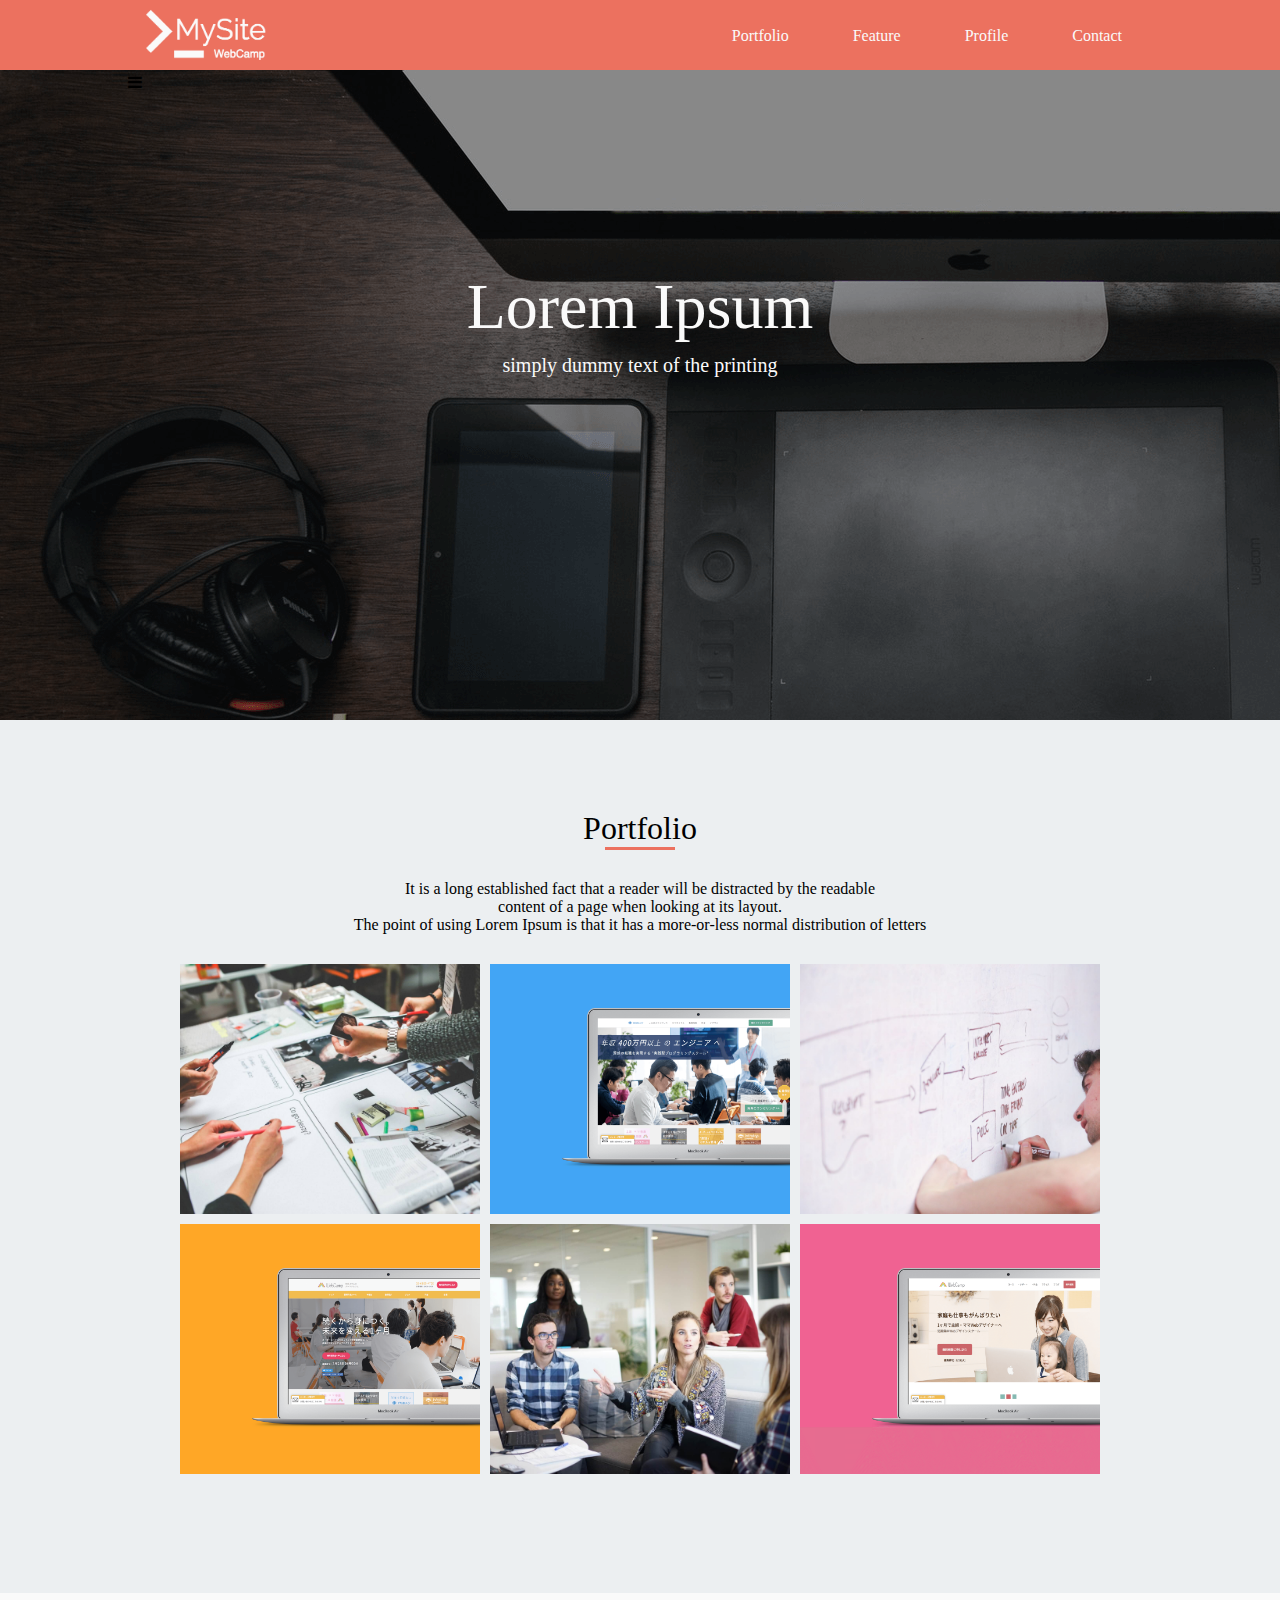
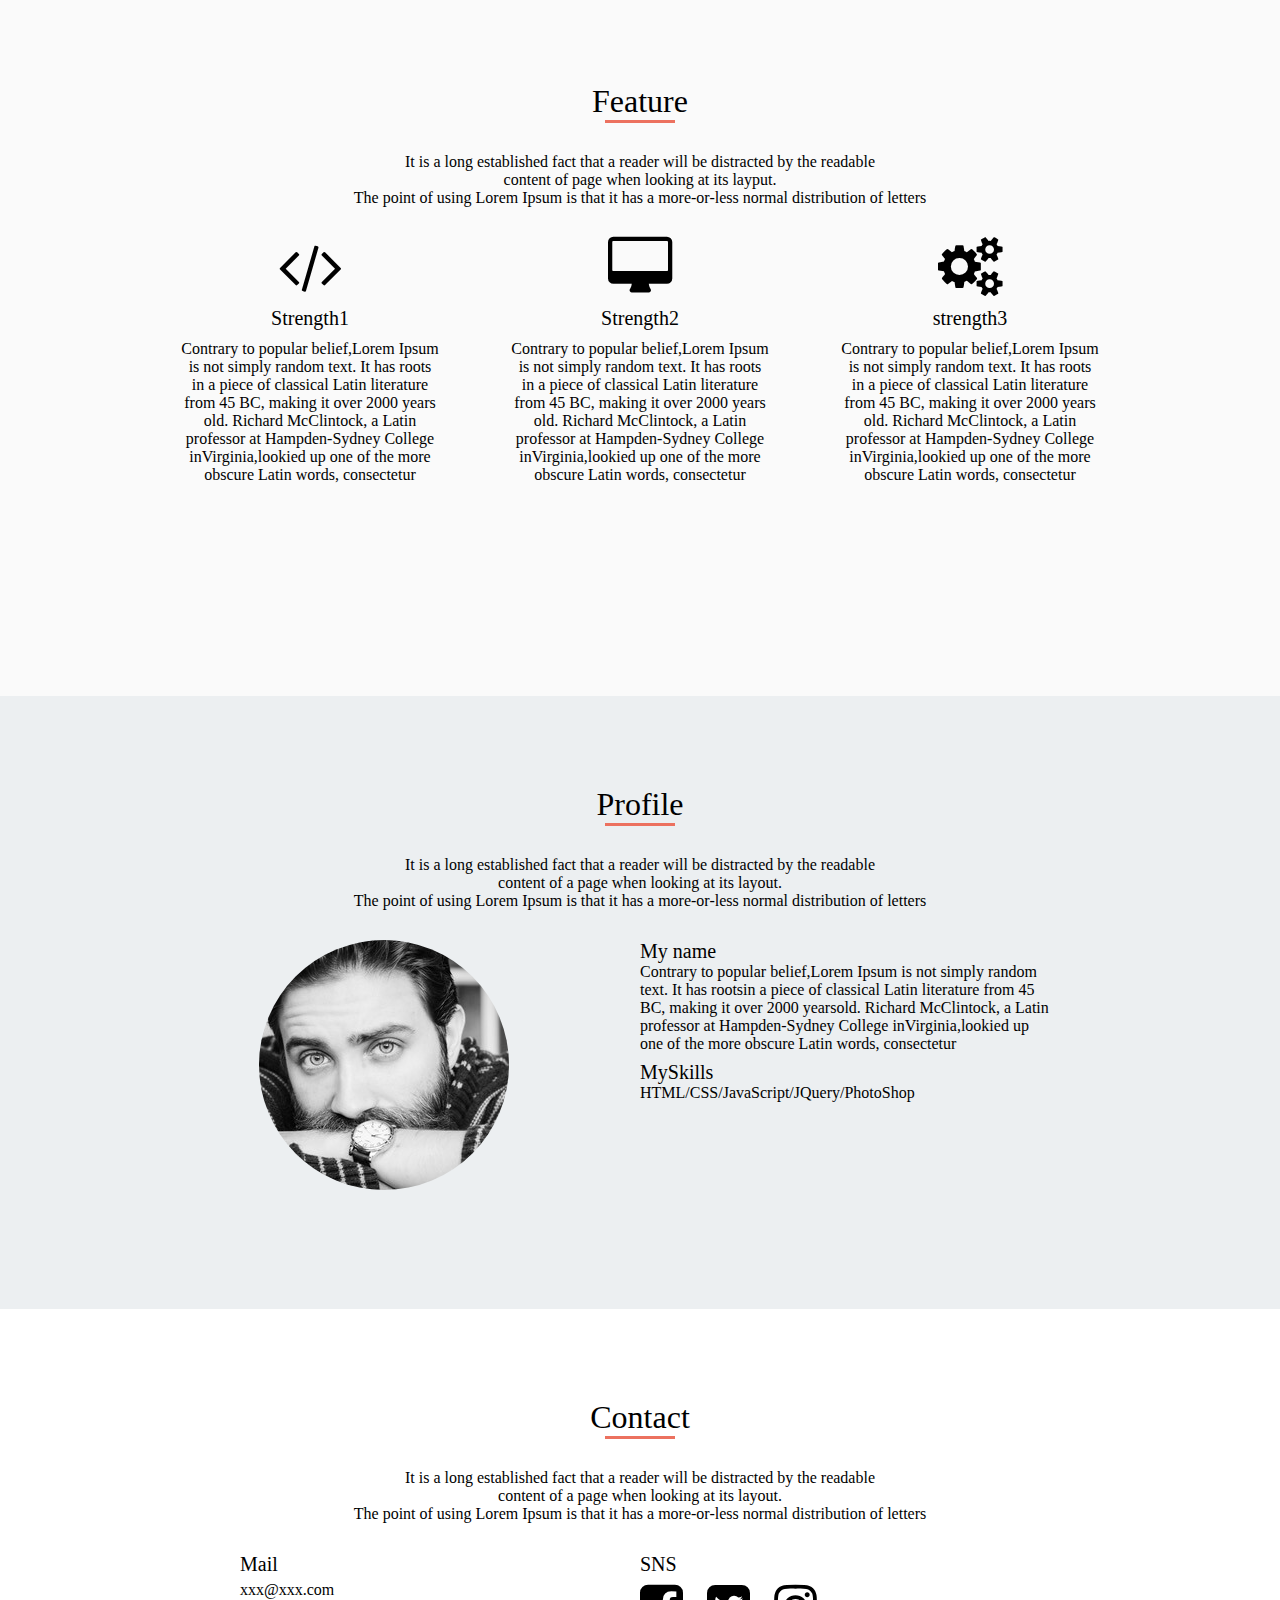
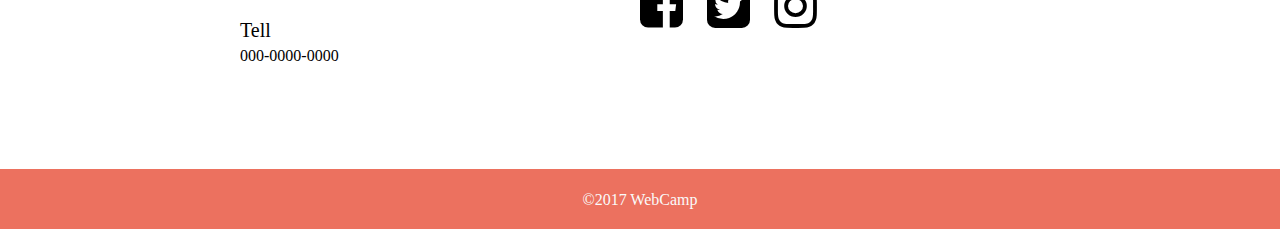
<file: My site/Mysite.html>
<!DOCTYPE HTML>
<html>
<head>
    <meta charset="UTF-8">
    <meta name="viewport" content="width=device-width,initial-scale=1.0">
    <title>My site</title>
    <link rel="stylesheet" href="https://maxcdn.bootstrapcdn.com/font-awesome/4.7.0/css/font-awesome.min.css">
    <link rel="stylesheet" href="Mysite.css">
</head>
<body>
  <header>
    <nav>
      <img calss="nav-logo" src="img/logo.png" height="70px">
  	  <ul class="nav-list">
  	   <li class="nav-list-item">Portfolio</li>
  	   <li class="nav-list-item">Feature</li>
  	   <li class="nav-list-item">Profile</li>
  	   <li class="nav-list-item">Contact</li>
  	  </ul>
      <div class="hamberger">
        <i class="fa fa-bars"></i>
      </div>
     </nav>
  </header>
  
  <main>

  	<div class="main-visual">
     <div class="main-visual-content">
      <p class="loremipsum">Lorem Ipsum</p>
      <p class="main-visual-text">
        simply dummy text of the printing
      </p>
     </div>
    </div>

  	<div class="portfolio">
      <div class="contents-title">Portfolio</div>
      <div class="border-bottom"></div> 
      <p class="contents-text">
        It is a long established fact that a reader will be distracted by the readable<br>
        content of a page when looking at its layout.<br>
        The point of using Lorem Ipsum is that it has a more-or-less normal distribution of letters
      </p>
      <div class="portfolio-image-box">
        <div class="portfolio-image"></div>
        <div class="portfolio-image"></div>
        <div class="portfolio-image"></div>
        <div class="portfolio-image"></div>
        <div class="portfolio-image"></div>
        <div class="portfolio-image"></div>
      </div>
    </div>

  	<div class="feature">
      <p class="contents-title">Feature</p>
      <div class="border-bottom"></div>
      <p class="contents-text">
        It is a long established fact that a reader will be distracted by the readable<br>
        content of page when looking at its layput.<br>
        The point of using Lorem Ipsum is that it has a more-or-less normal distribution of letters
      </p>
      <div class="strength-box">
       <div class="strength1">
         <div class="icon">
           <i class="fa fa-code"></i>
         </div>
         <p class="strength-title">Strength1</p>
         <p class="strength-text">
           Contrary to popular belief,Lorem Ipsum<br>
           is not simply random text. It has roots<br>
           in a piece of classical Latin literature<br>
           from 45 BC, making it over 2000 years<br>
           old. Richard McClintock, a Latin<br>
           professor at Hampden-Sydney College<br>
           inVirginia,lookied up one of the more<br>
           obscure Latin words, consectetur
         </p>
       </div>
       <div class="strength2">
         <div class="icon">
           <i class="fa fa-desktop"></i>
         </div>
         <p class="strength-title">Strength2</p>
         <p class="strength-text">
           Contrary to popular belief,Lorem Ipsum<br>
           is not simply random text. It has roots<br>
           in a piece of classical Latin literature<br>
           from 45 BC, making it over 2000 years<br>
           old. Richard McClintock, a Latin<br>
           professor at Hampden-Sydney College<br>
           inVirginia,lookied up one of the more<br>
           obscure Latin words, consectetur
         </p>
       </div>
       <div class="strength3">
         <div class="icon">
           <i class="fa fa-cogs"></i>
         </div>
         <p class="strength-title">strength3</p>
         <p class="strength-text">
           Contrary to popular belief,Lorem Ipsum<br>
           is not simply random text. It has roots<br>
           in a piece of classical Latin literature<br>
           from 45 BC, making it over 2000 years<br>
           old. Richard McClintock, a Latin<br>
           professor at Hampden-Sydney College<br>
           inVirginia,lookied up one of the more<br>
           obscure Latin words, consectetur
         </p>
       </div>
      </div>
    </div>
  	<div class="profile">
      <p class="profile-title">Profile</p>
      <div class="border-bottom"></div>
      <p class="contents-text">
        It is a long established fact that a reader will be distracted by the readable<br>
        content of a page when looking at its layout.<br>
        The point of using Lorem Ipsum is that it has a more-or-less normal distribution of letters
      </p>
      <div class="profile-box">
       <div class="profile-box1">
         <img class="photo" src="img/my-icon.jpg" width="250px" height="250px">
       </div>
       <div class="profile-box2">
          <p class="myname">My name</p>
          <p class="myname-text">
           Contrary to popular belief,Lorem Ipsum is not simply random<br>
           text. It has rootsin a piece of classical Latin literature from 45<br>
           BC, making it over 2000 yearsold. Richard McClintock, a Latin<br>
           professor at Hampden-Sydney College inVirginia,lookied up<br> 
           one of the more obscure Latin words, consectetur
          </p>
          <p class="myskills">MySkills</p>
          <p class="myskills-text">HTML/CSS/JavaScript/JQuery/PhotoShop</p>
       </div>
      </div>
    </div>
     </p>
    <div class="contact">
      <p class="contents-title">Contact</p>
      <div class="border-bottom"></div>
      <p class="contents-text">
        It is a long established fact that a reader will be distracted by the readable<br>
        content of a page when looking at its layout.<br>
        The point of using Lorem Ipsum is that it has a more-or-less normal distribution of letters
      </p>
      <div class="contact-box">
        <div class="contact-box1">
          <p class="mail">Mail</p>
          <p class="mail-address">xxx@xxx.com</p>
          <p class="tell">Tell</p>
          <p class="tell-number">000-0000-0000</p>
        </div>
        <div class="contact-box2">
          <p class="SNS">SNS</p>
          <i class="fa fa-facebook-square"></i>
          <i class="fa fa-twitter-square"></i>
          <i class="fa fa-instagram"></i>
        </div>
      </div>    
   </div>
  </main>
  <footer>
  	<p class="footer-text">©2017 WebCamp</p>
  </footer>
</body>
</html>
</file>
<file: My site/Mysite.css>
* {
  margin: 0;
  padding: 0;
  box-sizing: border-box;
}
.clearfix::after{
	content: "";
	display: block;
	clear: both;
}
header{
	height: 70px;
	width: 100%;
	background-color: #EC715F;
}
nav{
	width: 1024px;
	height: 70px;
	background-color: #EC715F;
	margin: 0 auto;
}

.nav-logo{
	float: left;
}
.nav-list{
	text-align: right;
	float: right;
}
.nav-list-item{
	font-size: 16px;
	color: #FAFAFA;
	margin: 27px 30px;
	display: inline-block;
}

.main-visual{
	height: 650px;
	width: 100%;
	background-image: url(img/mv.png);
}
.loremipsum{
	font-size: 64px;
	color: #FAFAFA;
	text-align: center;
	padding-top: 200px;
}
.main-visual-text{
	font-size: 20px;
	color: #FAFAFA;
	margin: 10px 0 0 0;
	text-align: center;
}

.portfolio{
	height: 873px;
	width: 100%;
	background-color: #ECEFF1;
	float: left;
}
.contents-title{
	font-size: 32px;
	color: #000000;
	padding-top: 90px;
	text-align: center;
}
.border-bottom{
	margin: 0 auto;
	width: 70px;
	border-bottom: 3px solid #EC715F;
}
.contents-text{
	font-size: 16px;
	color: #000000;
	padding-top: 30px;
	text-align: center;
}
.portfolio-image-box{
	width: 920px;
	height: 510px;
	margin: 0 auto;
}
.portfolio-image{
	float: left;
	height: 250px;
	width: 300px;
	background-size: cover;	
}
.portfolio-image:nth-child(odd){
	}
.portfolio-image:nth-child(1){
	background-image: url(img/sketch.jpg);
	margin: 30px 0 10px 0;
}
.portfolio-image:nth-child(2){
	background-image: url(img/websuku.png);
	margin: 30px 10px 10px 10px;
}
.portfolio-image:nth-child(3){
	background-image: url(img/write.jpg);
	margin: 30px 0 10px 0;
}
.portfolio-image:nth-child(4){
	background-image: url(img/webcamp.png);
}
.portfolio-image:nth-child(5){
	background-image: url(img/talk.jpg);
	margin: 0 10px 0 10px;
}
.portfolio-image:nth-child(6){
	background-image: url(img/webcamp-mother.png);
}

.feature{
	float: left;
	height: 703px;
	width: 100%;
	background-color: #FAFAFA;
}
.feature-title{
	padding-top: 90px;
	font-size: 32px;
	text-align: center;
}
.feature-text{
	font-size: 16px;
	color: #000000;
	padding-top: 30px;
	text-align: center;
}
.strength-box{
	width: 980px;
	height: 430px;
	text-align: center;
	margin: 0 auto;
}
.icon{
	width: 320px;
	text-align: center;
}
.strength1{
	width: 320px;
	height: auto;
	margin-top: 30px;
	padding-bottom: 90px;
	float: left;
	text-align: center;

}
.strength1 i{
	font-size: 60px;
	text-align: center;
	display: inline-block;
}
.strength2{
	width: 320px;
	height: auto;
	margin: 30px 10px 0 10px ;
    padding-bottom: 90px;
    float: left;
    text-align: center;
}
.strength2 i{
	font-size: 60px;
	text-align: center;
	display: inline-block;

}
.strength3{
	width: 320px;
	height: auto;
	margin-top: 30px;
	padding-bottom: 90px;
	float: left;
	text-align: center;
}
.strength3 i{
	font-size: 60px;
	text-align: right;
    display: inline-block;
}
.strength-title{
	margin: 10px auto;
	font-size: 20px;
	text-align: center;
}
.strength-text{
	font-size: 16px
}
.profile{
	height: 613px;
	width: 100%;
	background-color: #ECEFF1;
	float: left;
}
.profile-title{
	padding-top: 90px;
	font-size: 32px;
	color: #000000;
	text-align: center;
}
.profile-box{
	height: 376px;
	width: 1024px;
	margin: 0 auto;
	padding-top: 30px;
	padding-bottom: 90px;
}
.profile-box1{
	height: auto;
	width: 512px;
	float:left;
	text-align: center;
}
.photo{
	border-radius: 50%;
}

.profile-box2{
	height:auto;
	width:  512px;
	float: left;
}
.myname{
	font-size:20px;
}
.myname-text{
	font-size: 16px;
}
.myskills{
	font-size: 20px;
	padding-top: 8px;
}
.myskills-text{
	font-size: 16px;
}
.contact{
	width: 100%;
	height: 460px;
	float: left;
}
.contact-box{
	height: 222px;
	width: 800px;
	margin: 0 auto;
	padding-top: 30px;
	margin-bottom: 90px;
}
.contact-box1{
	height: 222px;
	width: 400px;
	float: left;
}
.mail{
	font-size: 20px;
	margin-bottom: 5px;
}
.mail-address{
	margin-bottom: 20px;
}
.tell{
	font-size: 20px;
	margin-bottom: 5px;
}
.contact-box2{
	height: 222px;
	width: 400px;
	float: left;
}
.SNS{
	font-size: 20px;
	margin-bottom: 5px;
}
.contact-box2 i{
	font-size: 50px;
	margin-right: 20px;
}
footer{
	height: 60px;
	width: 100%;
	background-color: #EC715F;
	float: left;
}
.footer-text{
	font-size: 16px;
	color: #FAFAFA;
	text-align: center;
	padding: 22px 0;
}

@media screen and (max-width: 425px){
	header{
		width: 90%;
		margin: 0 auto;
	}
	nav {
		width: 90%;
		height: 50px;
		margin: 0 auto;
	}
	.nav-logo{
		height: 50px;
		float: left;
	}
	.nav-list-item{
		display: none;

	}
    .hamberger{
    	
    	float:right;
    	display: inline-block;
        font-size: 44px;
        color: #FAFAFA;
        margin: 3px 8px 3px 0;
    }

	main{
		width: 90%;
		margin: 0 auto;
	}
	
	.main-visual{
		width: 100%;
		height: 750px;
		background-image: url(img/code.png);
		margin: 0 auto;
		background-position: center;
	}
	.loremipsum{
		font-size: 40px;
		padding-top: 200px;
		color: #FAFAFA;
	}
	.main-visual-text{
		font-size: 18px;
		color: #FAFAFA;
	}
	.contents-text{
		width: 100%;
		padding-bottom: 30px;
		margin: 0 auto;
	}
	
	.portfolio{
		height: 1229px;
		float: none;
	}
	.portfolio-image-box{
		width: 100%;
	}
	.portfolio-image:nth-child(odd){
	}
    .portfolio-image:nth-child(1){
	    background-image: url(img/sketch.jpg);
	    margin: 30px 0 10px 0;
	    display: none;
        background-position: center;

    }
    .portfolio-image:nth-child(2){
	    background-image: url(img/websuku.png);
	    margin: 30px auto 0;
	    height: 250px;
	    width: 300px;
	    float: none;
	    background-position: center;
    }
    .portfolio-image:nth-child(3){
	    background-image: url(img/write.jpg);
	    margin: 30px 0 10px 0;
	    display: none;
    }
    .portfolio-image:nth-child(4){
	    background-image: url(img/webcamp.png);
	    height: 250px;
	    width: 300px;
	    float: none;
	    margin: 10px auto 10px;
	    background-position: center;
    }
    .portfolio-image:nth-child(5){
	    background-image: url(img/talk.jpg);
	    margin: 0 10px 0 10px;
	    display: none;
    }
    .portfolio-image:nth-child(6){
	    background-image: url(img/webcamp-mother.png);
	    height: 250px;
	    width: 300px;
	    float: none;
	    margin: 10px auto 90px;
	    background-position: center;
    }
    
    .feature{
    	height: 1409px;
    	float: none;
    }
    .strength-box{
    	width: 100%;
    }
    .strength1{
    	height: auto;
    	float: none;
    	margin: 30px auto 0px;
    	padding: 0;
    }
    .strength2{
    	height: auto;
    	float: none;
    	margin: 10px auto 0;
    	padding: 0;
    }
    .strength3{
    	height: auto;
    	float: none;
    	margin: 10px auto 90px;
    	padding: 0;
    }
    
    .profile{
    	width: 100%;
    	height: 1065px;
    	float:none;
    }
	.pprofile-title{
		padding: 0;
		margin: 90px 0 8px;
		display: 
	}
	.profile-box{
		width: 100%;
	}
	.profile-box1{
		width: 100%;
		text-align: center;
		float:none;
		margin: 0 auto;
	}
	.profile-box2{
		width: 90%;
		height: 100%;
		float: none;
		text-align: center;
		margin:20px auto 0;
	}
	.myname{
		margin-top: 5px;
	}
	.myname-text{
		width: 100%;
		text-align: center;
	}
	.myskills{
		padding: 0;
		margin:20px 0 5px;
	}
	.myskills-text{
		margin-bottom: 90px;
		text-align: center;
	}

	.contact{
		height: 746px;
		width: 100%;
		float: none;
	}
	.contact-box{
		height: 317px;
		width: 100%;
	}

	.contact-box1{
		margin: 30px 0 20px;
		height: 152px;
		text-align: center;
	}

    .contact-box2{
    	height: 165px;
    	text-align: center;
    	float:none;
    }
    .contact-box2 i{
    	margin-right: 8px;
    }
	footer{
		width: 90%;
		margin: 0 auto;
		float: none;
	}
}
</file>
